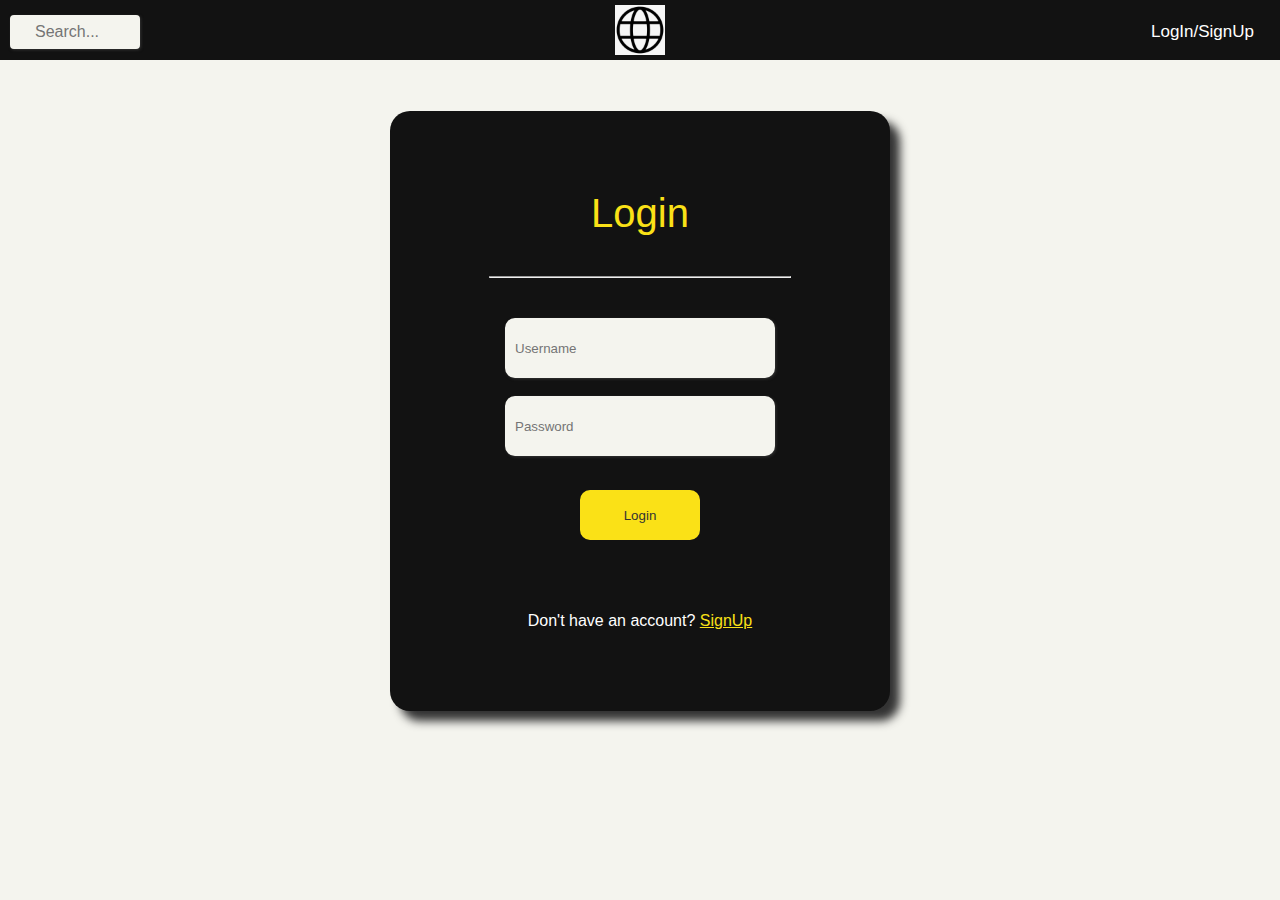
<file: login/login.html>
<!doctype html>
<html>
  <title>Login</title>
  <head>
    <link rel="stylesheet" type="text/css" href="login.css">
    <script src="../header/header.js"></script>
  </head>
  <body>
    <script src="../signUp/signUp.js"></script>
    <div class="flex">
      <div id="loginContainer">
        <div id="loginHeading">
          <p>
          Login
          <hr id="loginUnderline"/>
          </p>
        </div>
        <form action = "../login/login.php" method="post">
          <p id="loginInfo">
            <input id="username" type="text" placeholder="Username" name="userName" onchange="checkUsername()" required>
            <br>
            <br>
            <input id="password" type="password" placeholder="Password" name="password" onkeyup="passwordChecking()" required>
            <br>
            <br>
          </p>
            <p id="notVerified" hidden=true>Your password cannot have spaces.</p>
          <p id="button">
            <button id="loginButton" type="submit" name="accountLoginButton">Login</button>
          </p>
      </form>
        <div id="loginLinks">
          <p>
            Don't have an account?
            <a id="signUpLink" href="../signUp/signup.html">SignUp</a>
          </p>
        <!--  <p>
            Forgot Password?
            <a id="resetPasswordLink" href="signup.html">Reset Password</a>
          </p> -->
        </div>
      </div>
    </div>
  </body>
  <footer>
    <script src="../footer/footer.js"></script>
  </footer>
</html>
</file>
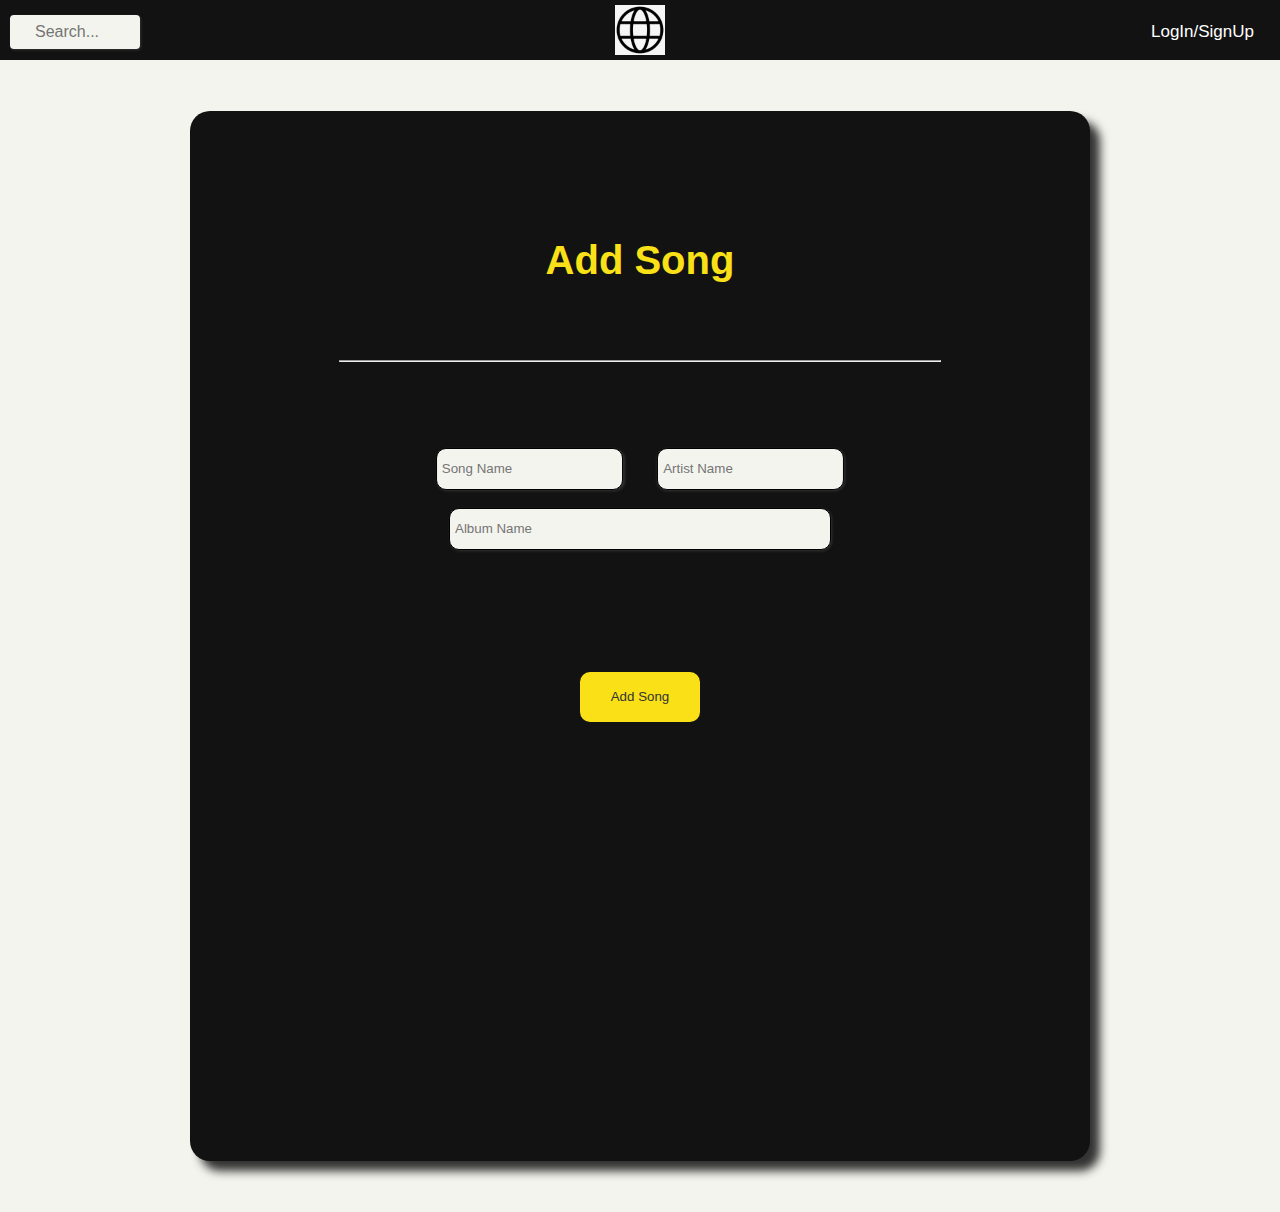
<file: review/addSong.html>
<!-- // Alex Bolsoy
// Music450 -->
<!doctype html>
<html>
  <title>Add Song</title>
  <head>
    <link rel="stylesheet" type="text/css" href="../review/addSong.css">
    <script src="../review/addSong.js"></script>
    <script src="../header/header.js"></script>
  </head>
  <body>
    <div class="flex">
      <div id="signUpContainer" class="container">
        <h1>Add Song</h1>
        <hr id="signUpUnderline"/>
        <form action="../review/addSong.php" method="get">
        <p id="signUp">
          <br>
          <br>
          <input id="songName" type="text" placeholder="Song Name"name="songName" onchange="checkSongName()" required>
          <input id="artistName" type="text" placeholder="Artist Name" name="artistName" onchange="checkArtistName()" required>
          <br>
          <br>
          <input id="albumName" type="text" placeholder="Album Name" name="albumName" onchange="checkAlbumName()" required>
        </p>
          <text id="invalidRating" hidden=true>Rating is invalid. Must be 0-10.</text>
          <br>
          <text id="invalidSong" hidden=true>Must enter song name. </text>
          <br>
          <br>
          <br>
          <br>
        <p id="button">
          <button id="addButton" type="submit" name="addButton" disabled=true>Add Song</button>
        </p>
        <!-- <br>
        <br>
        <br>
        <br> -->
        </form>
      </div>
    </div>
  </body>
  <footer>
    <script src="../footer/footer.js"></script>
  </footer>
</html>
</file>
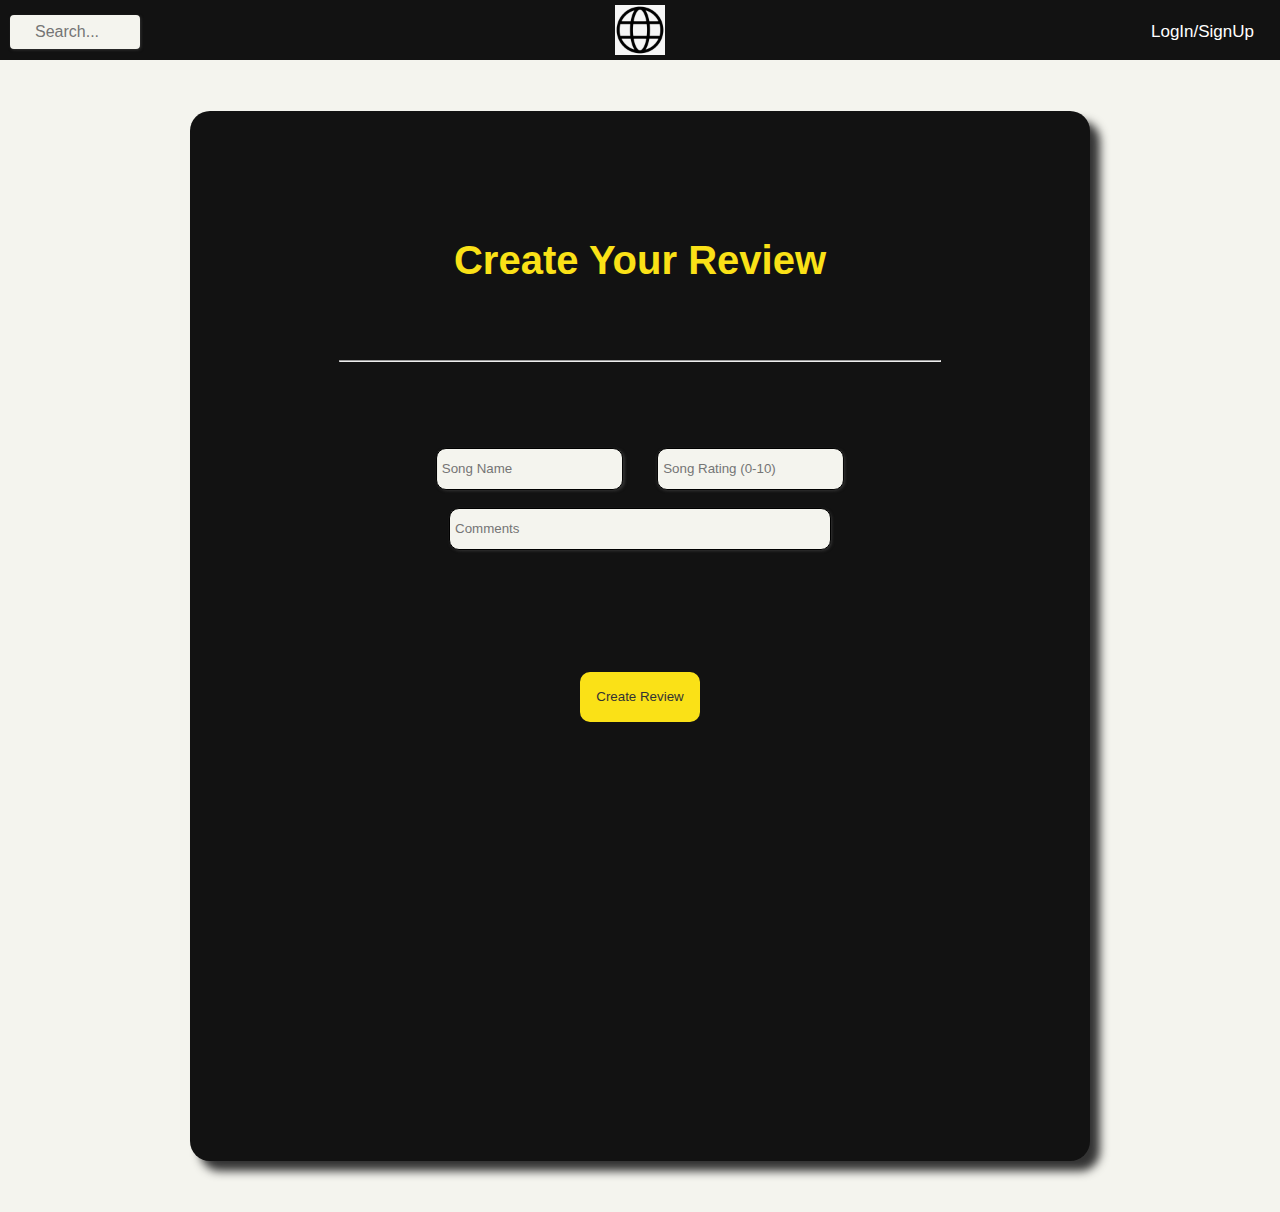
<file: review/createReview.html>
<!doctype html>
<html>
  <title>Create Review</title>
  <head>
    <link rel="stylesheet" type="text/css" href="createReview.css">
    <script src="createReview.js"></script>
    <script src="../header/header.js"></script>
  </head>
  <body>
    <div class="flex">
      <div id="signUpContainer" class="container">
        <h1>Create Your Review</h1>
        <hr id="signUpUnderline"/>
        <form action="createReview.php" method="get">
        <p id="signUp">
          <br>
          <br>
          <input id="songName" type="text" placeholder="Song Name"name="songName" onchange="checkSongName()" required>
          <input id="songRating" type="text" placeholder="Song Rating (0-10)" name="songRating" onchange="checkSongRating()" required>
          <br>
          <br>
          <input id="songComments" type="text" placeholder="Comments" name="songComments" onchange="checkSongComments()" required>
        </p>
          <text id="invalidRating" hidden=true>Rating is invalid. Must be 0-10.</text>
          <br>
          <text id="invalidSong" hidden=true>Song is not in database. Double check spelling or add song.</text>
          <br>
          <br>
          <br>
          <br>
        <p id="button">
          <button id="createButton" type="submit" name="reviewCreateButton" disabled=true>Create Review</button>
        </p>
        <!-- <br>
        <br>
        <br>
        <br> -->
        </form>
      </div>
    </div>
  </body>
  <footer>
    <script src="../footer/footer.js"></script>
  </footer>
</html>
</file>
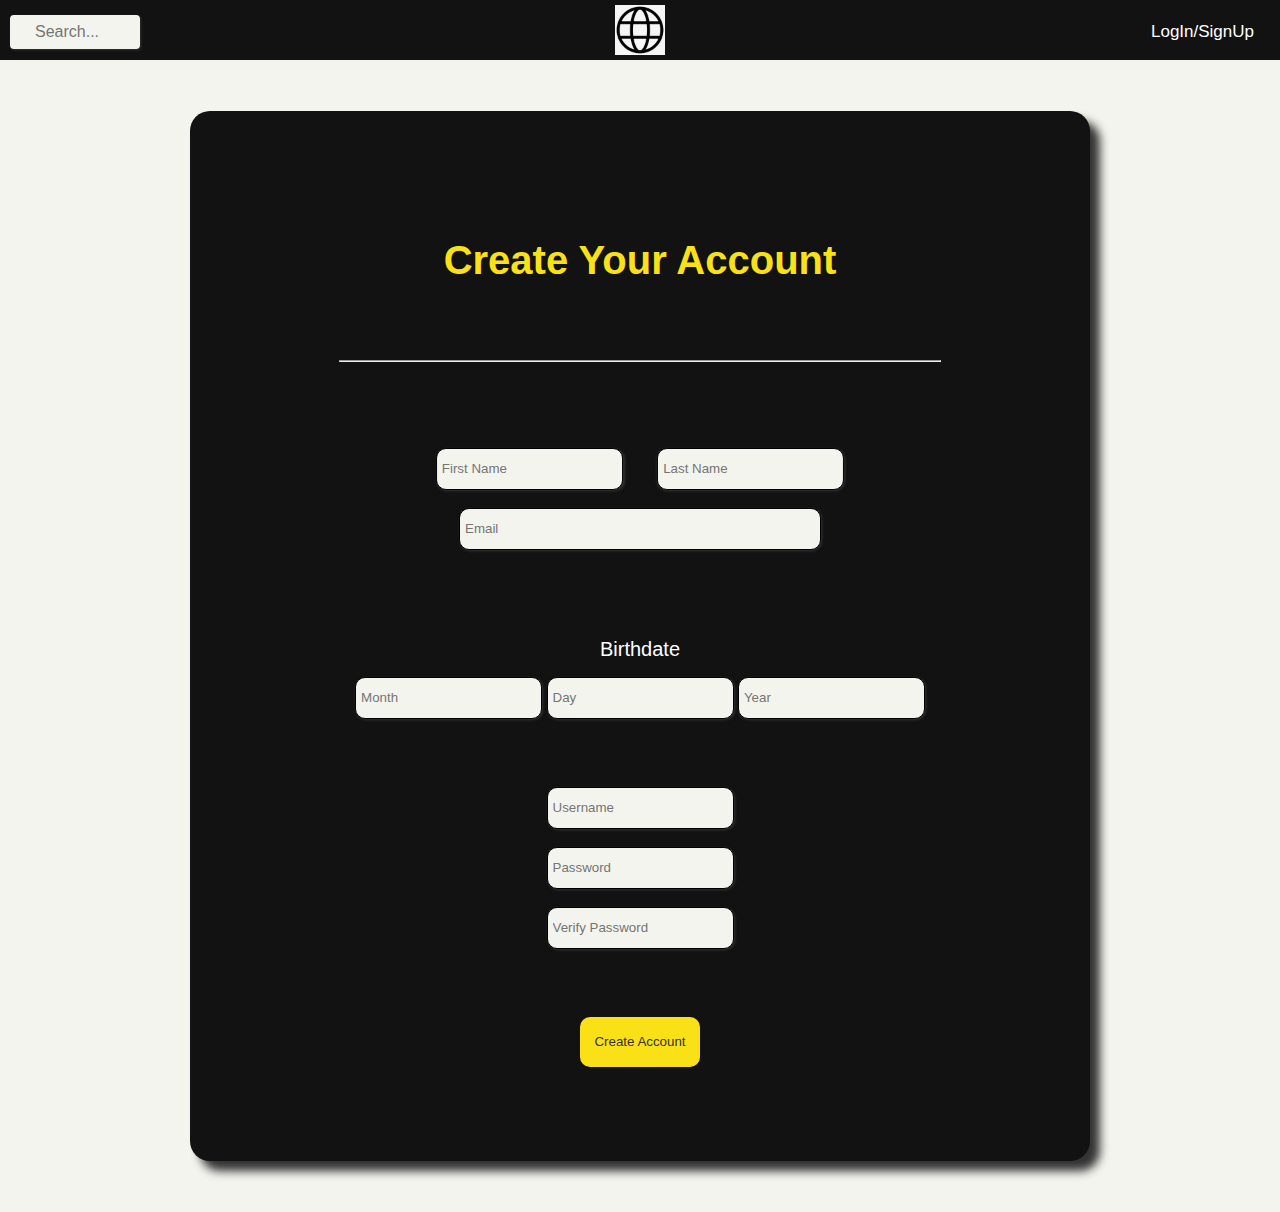
<file: signUp/signup.html>
<!doctype html>
<html>
  <title>Sign-Up</title>
  <head>
    <link rel="stylesheet" type="text/css" href="signUp.css">
    <script src="signUp.js"></script>
  </head>
  <body>
    <script src="../header/header.js"></script>
    <div class="flex" id="signUpFlex">
      <div id="signUpContainer" class="container">
        <h1>Create Your Account</h1>
        <hr id="signUpUnderline"/>
        <form action="../signUp/signUp.php" method="post">
        <p id="signUp">
          <br>
          <br>
          <input id="fName" type="text" placeholder="First Name"name="fName" onchange="checkFName()" required>
          <input id="lName" type="text" placeholder="Last Name" name="lName" onchange="checkLName()" required>
          <br>
          <br>
          <input id="email" type="text" placeholder="Email" name="email" onkeyup="noSpace('email');" onchange="checkEmail()" required>
        </p>
          <text id="invalidEmail" hidden=true>Email is invalid.</text>
          <br>
          <br>
          <br>
          <br>
          <text id='birthdate'>Birthdate</text>
        <p id="bday">
          <input id="monthDOB" type="text" placeholder="Month" name='monthDOB'onkeyup="noSpace('monthDOB');" onchange="checkMonth()" required>
          <input id="dayDOB" type="text" placeholder="Day" name='dayDOB'onkeyup="noSpace('dayDOB');" onchange="checkDay()" required>
          <input id="yearDOB" type="text" placeholder="Year" name='yearDOB'onkeyup="noSpace('yearDOB');" onchange="checkYear()" required>
        </p>
          <text id="invalidDOB" hidden=true>DOB is invalid.</text>
          <br>
          <br>
        <p id="loginInfo">
          <input id="userName" type="text" placeholder="Username" name="userName" onchange="checkUsername()" required>
          <br>
          <br>
          <input id="password1" type="password" placeholder="Password" name="password1" onkeyup="passwordChecking()" required>
          <br>
          <br>
          <input id="password2" type="password" placeholder="Verify Password" name="password2" onkeyup="passwordChecking()" required>
        </p>
          <text id="notVerified" hidden=true>Your password cannot have spaces.</text>
          <br>
          <br>
        <p id="button">
          <button id="createButton" type="submit" name="accountCreateButton" disabled=true>Create Account</button>
        </p>
        <br>
        <br>
        <br>
        <br>
        </form>
      </div>
    </div>
  </body>
  <footer>
    <script src="../footer/footer.js"></script>
  </footer>
</html>
</file>
<file: login/login.css>
body {
  background-color: #F4F4EE;
  padding-bottom: 100px;
}

h1 {
  color: #F4F4EE;
  text-align: center;
}

input {
  color: black;
  background-color: #F4F4EE;
  border: 5px solid #F4F4EE;
  border-radius: 10px;
  height: 40px;
  width: 250px;
  padding: 5px;
  box-shadow: 1px 1px 3px #333333;
}

#loginHeading {
  text-align: center;
  position: relative;
  padding-top: 8%;
  font-size: 40px;
  color: #FAE117;
}

#loginUnderline {
  width: 300px;
  size: 50px;
}

#loginInfo {
  text-align: center;
  position: relative;
}

#loginLinks {
  padding-top: 40px;
  position: relative;
  text-align: center;
  padding-bottom: 8%;
  color: white;
}

#signUpLink {
  color: #FAE117;
}

#resetPasswordLink {
  color: #FAE117;
}

#button {
  text-align: center;
}

#loginButton {
  width: 120px;
  height: 50px;
  background-color: #FAE117;
  color: #333333;
  border: 5px solid #FAE117;
  border-radius: 10px;
}

.flex {
  display: flex;
  flex-direction: column;
  align-items: center;
  justify-content: center;
}

#loginContainer {
  background-color: #121212;
  width: 500px;
  height: 600px;
  margin-bottom: 4%;
  margin-top: 4%;
  border-radius: 20px;
  box-shadow: 10px 10px 10px #333333;
}

#backgroundImage {
  background-size: 100%;
}
</file>
<file: review/addSong.css>
/* // Alex Bolsoy
// Music450 */


body {
  background-color: #F4F4EE;
  text-align: center;
}

h1 {
  color: #FAE117;
  text-align: center;
  font-size: 40px;
  padding-bottom: 50px;
}

text {
  color: #e04f4a;
}

#birthdate {
  color: white;
  padding-top: 20px;
  font-size: 20px;
}

input {
  color: black;
  background-color: #F4F4EE;
  border: 1px solid black;
  border-radius: 10px;
  height: 30px;
  width: 175px;
  padding: 5px;
  box-shadow: 1px 1px 3px #333333;
}

#albumName {
  width: 370px;
}

#songName {
  transform: translate(-8%,0%);
}

#artistName {
  transform: translate(8%,0%);
}

#signUp {
  text-align: center;
}

#bday {
  text-align: center;
}

#loginInfo {
  text-align: center;
}

#button {
  text-align: center;
}

#addButton {
  width: 120px;
  height: 50px;
  background-color: #FAE117;
  color: #333333;
  border: 5px solid #FAE117;
  border-radius: 10px;
}

#createAnotherButton {
  width: 120px;
  height: 50px;
  background-color: #FAE117;
  color: #333333;
  border: 5px solid #FAE117;
  border-radius: 10px;
}

#goHomeButton {
  width: 120px;
  height: 50px;
  background-color: #FAE117;
  color: #333333;
  border: 5px solid #FAE117;
  border-radius: 10px;
}

.flex {
  display: flex;
  flex-direction: column;
  align-items: center;
  justify-content: center;
}

#signUpUnderline {
  width: 600px;
  size: 50px;
  margin-bottom: 50px;
}

#signUpContainer {
  background-color: #121212;
  width: 900px;
  height: 950px;
  padding-top: 100px;
  margin-bottom: 4%;
  margin-top: 4%;
  border-radius: 20px;
  box-shadow: 10px 10px 10px #333333;
}
</file>
<file: review/createReview.css>
/* // Alex Bolsoy
// Music450 */

body {
  background-color: #F4F4EE;
  text-align: center;
}

h1 {
  color: #FAE117;
  text-align: center;
  font-size: 40px;
  padding-bottom: 50px;
}

text {
  color: #e04f4a;
}

#birthdate {
  color: white;
  padding-top: 20px;
  font-size: 20px;
}

input {
  color: black;
  background-color: #F4F4EE;
  border: 1px solid black;
  border-radius: 10px;
  height: 30px;
  width: 175px;
  padding: 5px;
  box-shadow: 1px 1px 3px #333333;
}

#songComments {
  width: 370px;
}

#songName {
  transform: translate(-8%,0%);
}

#songRating {
  transform: translate(8%,0%);
}

#signUp {
  text-align: center;
}

#bday {
  text-align: center;
}

#loginInfo {
  text-align: center;
}

#button {
  text-align: center;
}

#createButton {
  width: 120px;
  height: 50px;
  background-color: #FAE117;
  color: #333333;
  border: 5px solid #FAE117;
  border-radius: 10px;
}

#createAnotherButton {
  width: 120px;
  height: 50px;
  background-color: #FAE117;
  color: #333333;
  border: 5px solid #FAE117;
  border-radius: 10px;
}

#goHomeButton {
  width: 120px;
  height: 50px;
  background-color: #FAE117;
  color: #333333;
  border: 5px solid #FAE117;
  border-radius: 10px;
}

.flex {
  display: flex;
  flex-direction: column;
  align-items: center;
  justify-content: center;
}

#signUpUnderline {
  width: 600px;
  size: 50px;
  margin-bottom: 50px;
}

#signUpContainer {
  background-color: #121212;
  width: 900px;
  height: 950px;
  padding-top: 100px;
  margin-bottom: 4%;
  margin-top: 4%;
  border-radius: 20px;
  box-shadow: 10px 10px 10px #333333;
}
</file>
<file: signUp/signUp.css>
body {
  background-color: #F4F4EE;
  text-align: center;
}

h1 {
  color: #FAE117;
  text-align: center;
  font-size: 40px;
  padding-bottom: 50px;
}

#birthdate {
  color: white;
  padding-top: 20px;
  font-size: 20px;
}

input {
  color: black;
  background-color: #F4F4EE;
  border: 1px solid black;
  border-radius: 10px;
  height: 30px;
  width: 175px;
  padding: 5px;
  box-shadow: 1px 1px 3px #333333;
}

#email {
  width: 350px;
}

#fName {
  transform: translate(-8%,0%);
}

#lName {
  transform: translate(8%,0%);
}

#signUp {
  text-align: center;
}

#bday {
  text-align: center;
}

#loginInfo {
  text-align: center;
}

#button {
  text-align: center;
}

#createButton {
  width: 120px;
  height: 50px;
  background-color: #FAE117;
  color: #333333;
  border: 5px solid #FAE117;
  border-radius: 10px;
}

.flex {
  display: flex;
  flex-direction: column;
  align-items: center;
  justify-content: center;
}

#signUpUnderline {
  width: 600px;
  size: 50px;
  margin-bottom: 50px;
}

#signUpContainer {
  background-color: #121212;
  width: 900px;
  height: 950px;
  padding-top: 100px;
  margin-bottom: 4%;
  margin-top: 4%;
  border-radius: 20px;
  box-shadow: 10px 10px 10px #333333;
}
</file>
